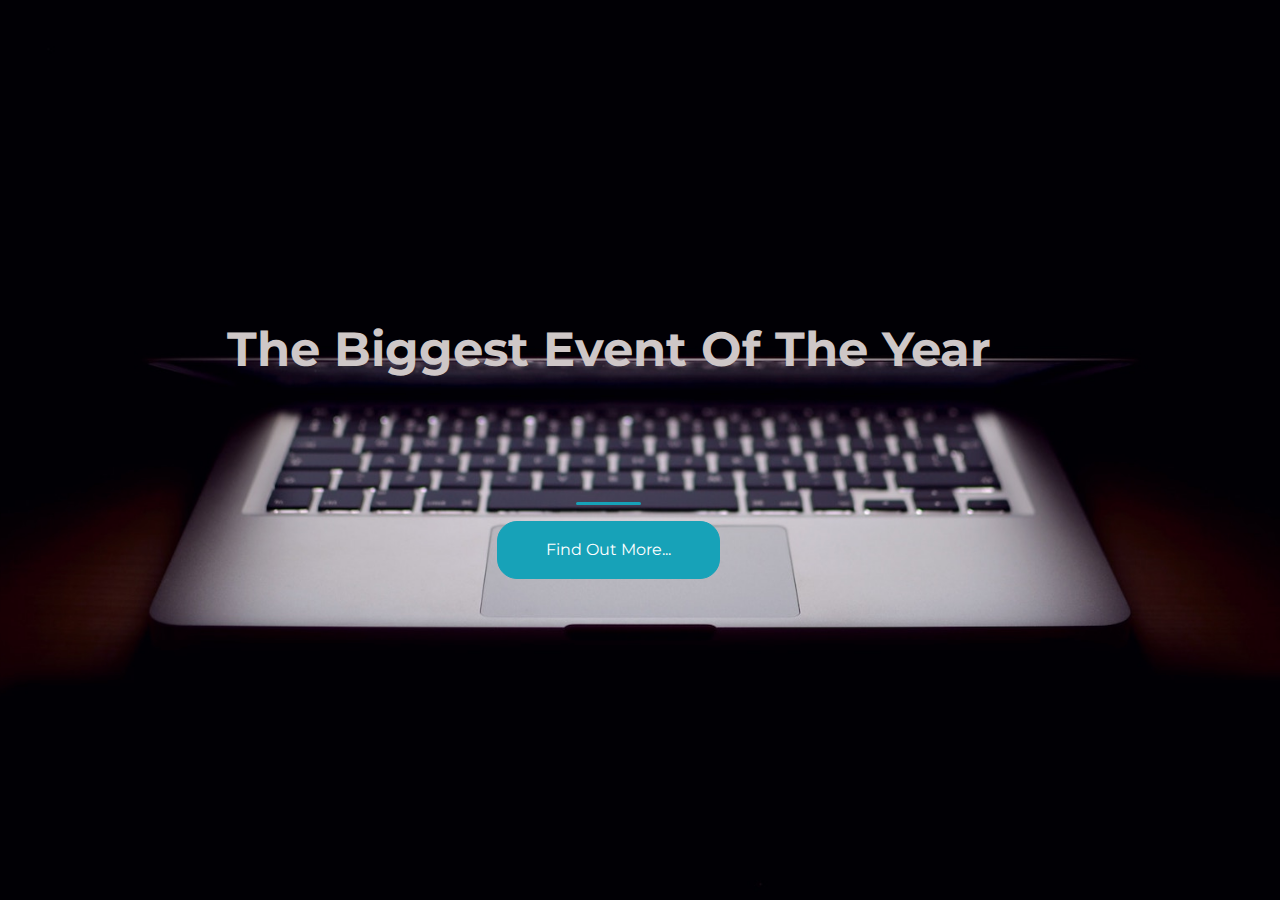
<file: index.html>
<!DOCTYPE html>
<html lang="en">
<head>
    <meta charset="UTF-8">
    <meta name="viewport" content="width=device-width, initial-scale=1.0", shrink-to-fit="no">
    <link href='https://fonts.googleapis.com/css?family=Montserrat' rel='stylesheet'>
    <title>Use Bootstrap4</title>

    
    <link rel="stylesheet" href="https://stackpath.bootstrapcdn.com/bootstrap/4.4.1/css/bootstrap.min.css" integrity="sha384-Vkoo8x4CGsO3+Hhxv8T/Q5PaXtkKtu6ug5TOeNV6gBiFeWPGFN9MuhOf23Q9Ifjh" crossorigin="anonymous">
    <link rel="stylesheet" type="text/css" href="./bs_style.css">

</head>
<body>
    <div class="container d-flex align-items-center h-100">
        <div class="row">
            <header class="text-center col-12">
                <h1>
                    <strong>The biggest event of the year</strong>
                </h1>
    
            </header>
            <div class="buffer col-12">
            </div>
            <section class="text-center col-12">
                <hr>
                <a href="https://www.github.com"><button class="btn btn-info btn-gonde">
                        Find out more...
                    </button>
                </a>
            </section>
        </div>


    </div>

    <script src="https://code.jquery.com/jquery-3.4.1.slim.min.js" integrity="sha384-J6qa4849blE2+poT4WnyKhv5vZF5SrPo0iEjwBvKU7imGFAV0wwj1yYfoRSJoZ+n" crossorigin="anonymous"></script>
    <script src="https://cdn.jsdelivr.net/npm/popper.js@1.16.0/dist/umd/popper.min.js" integrity="sha384-Q6E9RHvbIyZFJoft+2mJbHaEWldlvI9IOYy5n3zV9zzTtmI3UksdQRVvoxMfooAo" crossorigin="anonymous"></script>
    <script src="https://stackpath.bootstrapcdn.com/bootstrap/4.4.1/js/bootstrap.min.js" integrity="sha384-wfSDF2E50Y2D1uUdj0O3uMBJnjuUD4Ih7YwaYd1iqfktj0Uod8GCExl3Og8ifwB6" crossorigin="anonymous"></script>

</body>

</html>
</file>
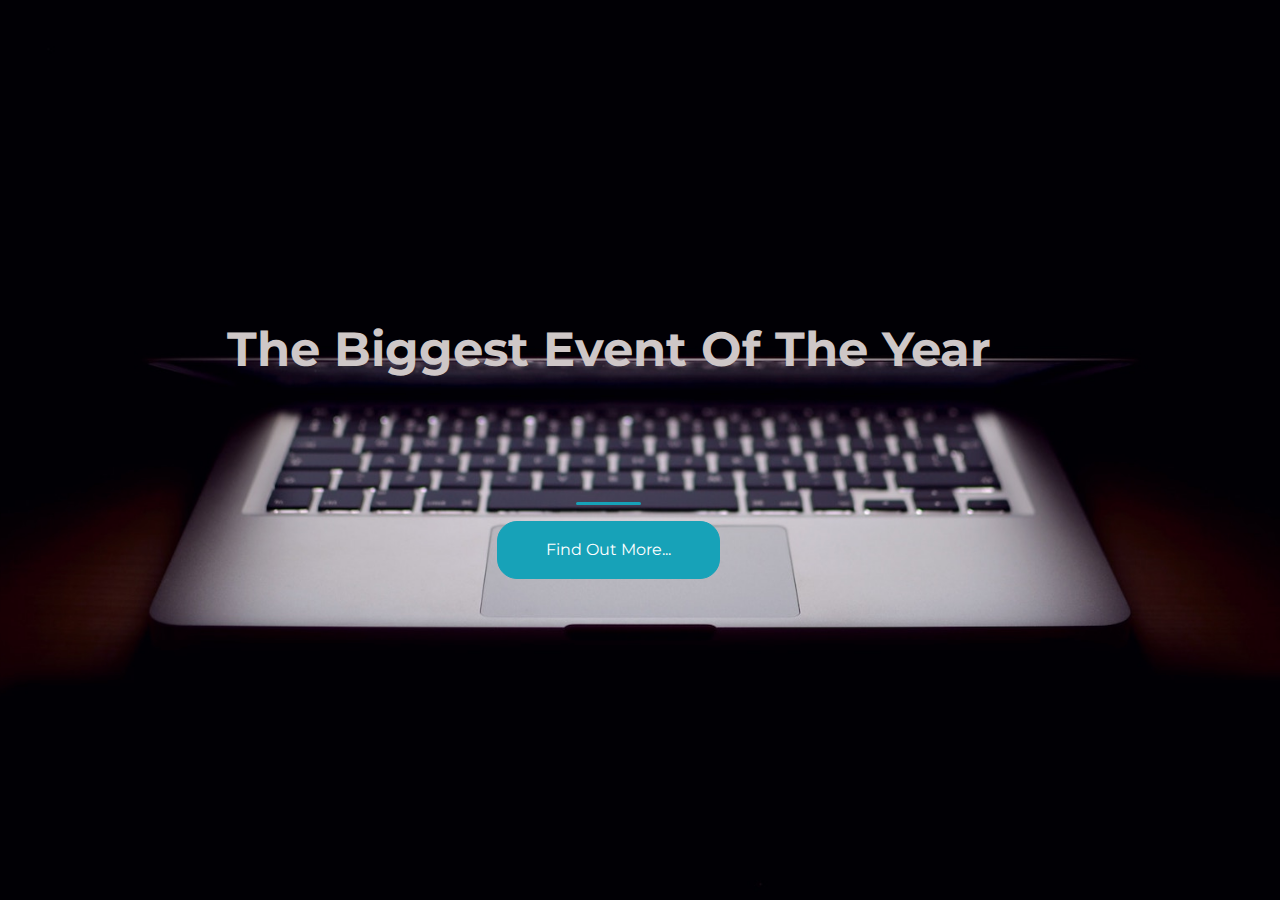
<file: bootstrapped.html>
<!DOCTYPE html>
<html lang="en">
<head>
    <meta charset="UTF-8">
    <meta name="viewport" content="width=device-width, initial-scale=1.0", shrink-to-fit="no">
    <link href='https://fonts.googleapis.com/css?family=Montserrat' rel='stylesheet'>
    <title>Use Bootstrap4</title>

    
    <link rel="stylesheet" href="https://stackpath.bootstrapcdn.com/bootstrap/4.4.1/css/bootstrap.min.css" integrity="sha384-Vkoo8x4CGsO3+Hhxv8T/Q5PaXtkKtu6ug5TOeNV6gBiFeWPGFN9MuhOf23Q9Ifjh" crossorigin="anonymous">
    <link rel="stylesheet" type="text/css" href="./bs_style.css">

</head>
<body>
    <div class="container d-flex align-items-center h-100">
        <div class="row">
            <header class="text-center col-12">
                <h1>
                    <strong>The biggest event of the year</strong>
                </h1>
    
            </header>
            <div class="buffer col-12">
            </div>
            <section class="text-center col-12">
                <hr>
                <a href="https://www.github.com"><button class="btn btn-info btn-gonde">
                        Find out more...
                    </button>
                </a>
            </section>
        </div>


    </div>

    <script src="https://code.jquery.com/jquery-3.4.1.slim.min.js" integrity="sha384-J6qa4849blE2+poT4WnyKhv5vZF5SrPo0iEjwBvKU7imGFAV0wwj1yYfoRSJoZ+n" crossorigin="anonymous"></script>
    <script src="https://cdn.jsdelivr.net/npm/popper.js@1.16.0/dist/umd/popper.min.js" integrity="sha384-Q6E9RHvbIyZFJoft+2mJbHaEWldlvI9IOYy5n3zV9zzTtmI3UksdQRVvoxMfooAo" crossorigin="anonymous"></script>
    <script src="https://stackpath.bootstrapcdn.com/bootstrap/4.4.1/js/bootstrap.min.js" integrity="sha384-wfSDF2E50Y2D1uUdj0O3uMBJnjuUD4Ih7YwaYd1iqfktj0Uod8GCExl3Og8ifwB6" crossorigin="anonymous"></script>

</body>

</html>
</file>
<file: bs_style.css>
body, 
html {
    width: 100%;
    height: 100%;
    font-family:  'Montserrat', sans-serif; 
    background: url(header.jpg) no-repeat center center fixed; 
    -webkit-background-size: cover;
    -moz-background-size: cover;
    -o-background-size: cover;
    background-size: cover;


}

.btn-gonde {
    padding: 1rem 3rem; 
    border-radius: 20px;
    text-transform: capitalize;
}

.buffer {
    height: 100px
}

hr {
    border-width: 3px;
    max-width: 65px ;
    border-color: #17a2b8;
    border-radius: 3px;
    
}
h1 {
    font-size: 3em;
    color: rgb(206, 199, 199);
    text-transform: capitalize;
}
</file>
